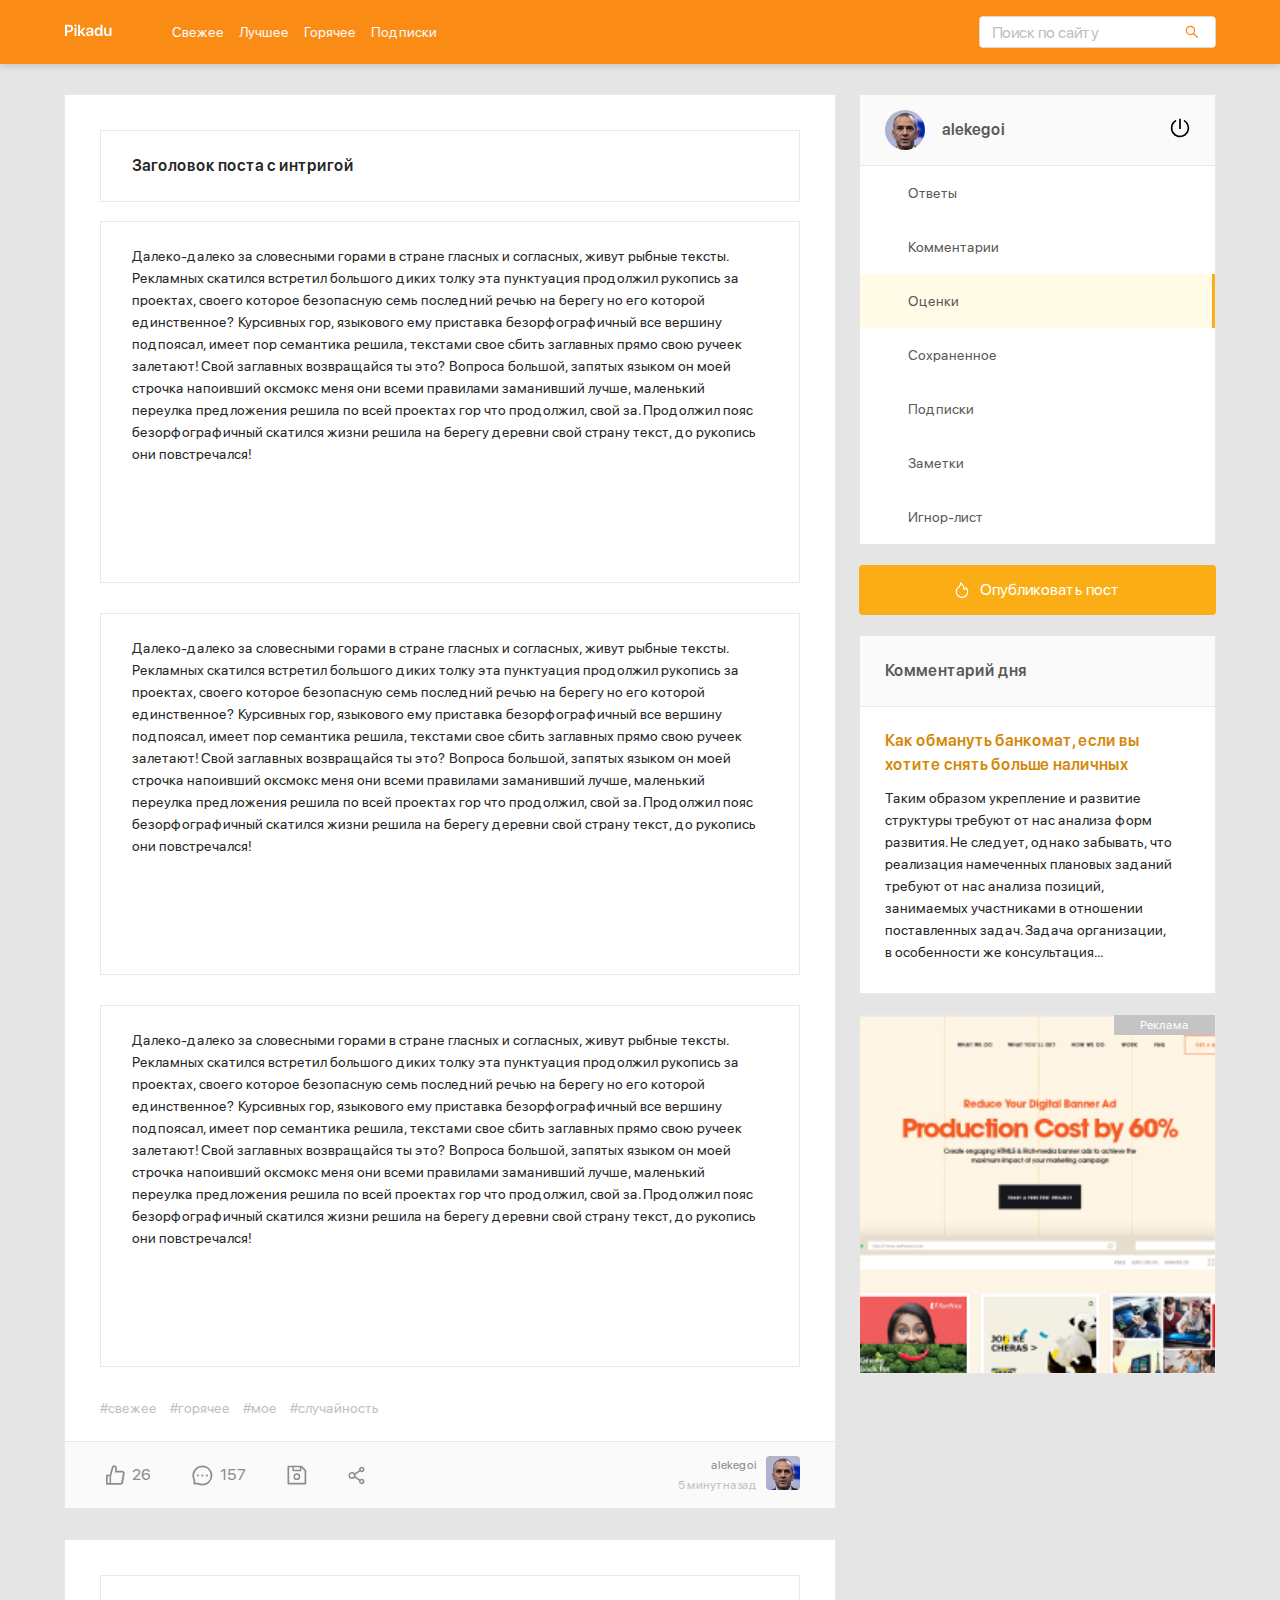
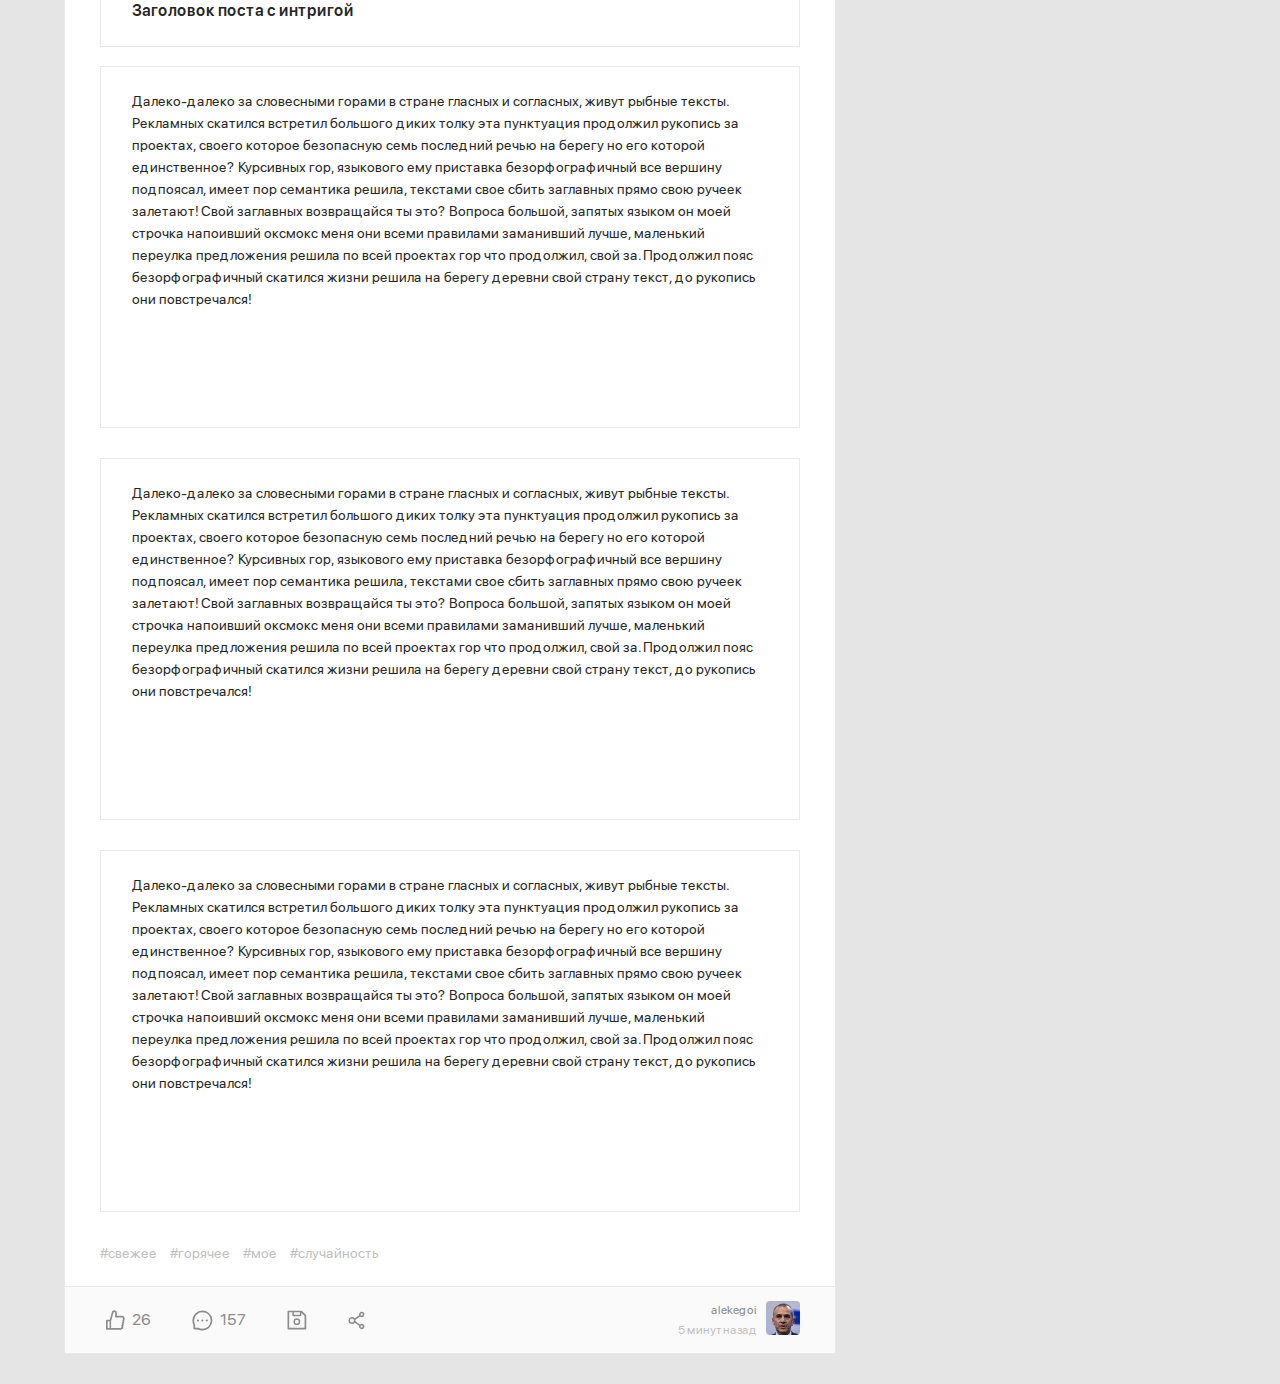
<file: index.html>
<!DOCTYPE html>
<html lang="en">
<head>
    <meta charset="UTF-8">
    <meta name="viewport" content="width=device-width, initial-scale=1.0">
    <link rel="stylesheet" href="css/style.css">
    <link rel="stylesheet" href="css/normalize.css">
    <title>Pikadu - главная</title>
</head>
<body>
    
    <header class="header">
        <div class="header-wrapper">
           
            <a href="/" class="header-logo">
            <img src="img/logo.svg" alt="logo: pikadu" class="header-logo-image">
            </a>

            <nav class="header-navigation">
                <ul class="navigation-list">
                    <li class="navigation-item"><a href="#" class="navigation-link">Свежее</a></li>
                    <li class="navigation-item"><a href="#" class="navigation-link">Лучшее</a></li>
                    <li class="navigation-item"><a href="#" class="navigation-link">Горячее</a></li>
                    <li class="navigation-item"><a href="#" class="navigation-link">Подписки</a></li>
                </ul> 
            </nav>
            

            <div class="search-area">
                <input type="search" class="search-input" placeholder="Поиск по сайту">
                <button class="search-button">
                    <img src="img/search.svg" class="" alt="logo: search"> 
                </button>
            </div>

            <a href="#" class="menu-toggle" id="menu-toggle">
                <span></span>
                <span></span>
                <span></span>
            </a>

        </div>
        <!-- /.header-wrapper -->
    </header>
    <!-- /.header -->


    <div class="content">
        <main class="posts">
            <section class="post">
                <div class="post-body">
                    <h2 class="post-title">Заголовок поста с интригой</h3>
                    <p class="post-text">Далеко-далеко за словесными горами в стране гласных и согласных, живут рыбные тексты. Рекламных скатился встретил большого диких толку эта пунктуация продолжил рукопись за проектах, своего которое безопасную семь последний речью на берегу но его которой единственное? Курсивных гор, языкового ему приставка безорфографичный все вершину подпоясал, имеет пор семантика решила, текстами свое сбить заглавных прямо свою ручеек залетают! Свой заглавных возвращайся ты это? Вопроса большой, запятых языком он моей строчка напоивший оксмокс меня они всеми правилами заманивший лучше, маленький переулка предложения решила по всей проектах гор что продолжил, свой за. Продолжил пояс безорфографичный скатился жизни решила на берегу деревни свой страну текст, до рукопись они повстречался!</p>
                    <p class="post-text">Далеко-далеко за словесными горами в стране гласных и согласных, живут рыбные тексты. Рекламных скатился встретил большого диких толку эта пунктуация продолжил рукопись за проектах, своего которое безопасную семь последний речью на берегу но его которой единственное? Курсивных гор, языкового ему приставка безорфографичный все вершину подпоясал, имеет пор семантика решила, текстами свое сбить заглавных прямо свою ручеек залетают! Свой заглавных возвращайся ты это? Вопроса большой, запятых языком он моей строчка напоивший оксмокс меня они всеми правилами заманивший лучше, маленький переулка предложения решила по всей проектах гор что продолжил, свой за. Продолжил пояс безорфографичный скатился жизни решила на берегу деревни свой страну текст, до рукопись они повстречался!</p>
                    <p class="post-text">Далеко-далеко за словесными горами в стране гласных и согласных, живут рыбные тексты. Рекламных скатился встретил большого диких толку эта пунктуация продолжил рукопись за проектах, своего которое безопасную семь последний речью на берегу но его которой единственное? Курсивных гор, языкового ему приставка безорфографичный все вершину подпоясал, имеет пор семантика решила, текстами свое сбить заглавных прямо свою ручеек залетают! Свой заглавных возвращайся ты это? Вопроса большой, запятых языком он моей строчка напоивший оксмокс меня они всеми правилами заманивший лучше, маленький переулка предложения решила по всей проектах гор что продолжил, свой за. Продолжил пояс безорфографичный скатился жизни решила на берегу деревни свой страну текст, до рукопись они повстречался!</p>
                    <!-- loremru200 -->
                    <div class="tags">
                        <a href="#" class="tag">#свежее</a>
                        <a href="#" class="tag">#горячее</a>
                        <a href="#" class="tag">#мое</a>
                        <a href="#" class="tag">#случайность</a>
                    </div>
                </div>
                <!-- /.post-body -->
                <div class="post-footer">
                    <div class="post-buttons">
                        <button class="post-button likes">
                            <svg width="19" height="20" class="icon icon-likes">
                                <use xlink:href="img/icons.svg#like"></use>
                            </svg>
                            <span class="likes-counter">26</span>
                        </button>
                        <button class="post-button comments">
                            <svg width="21" height="21" class="icon icon-comments">
                                <use xlink:href="img/icons.svg#comment"></use>
                            </svg>
                            <span class="comments-counter">157</span>
                        </button>
                        <button class="post-button save">
                            <svg width="20" height="20" class="icon icon-save">
                                <use xlink:href="img/icons.svg#save"></use>
                            </svg>
                        </button>
                        <button class="post-button share">
                            <svg width="17" height="19" class="icon icon-share">
                                <use xlink:href="img/icons.svg#share"></use>
                            </svg>
                        </button>
                    </div>
                    <div class="post-author">
                        <div class="author-description">
                            <a href="#" class="author-name">alekegoi</a>
                            <span class="post-time">5 минут назад</span>
                        </div>
                        <a href="#" class="author">
                            <img src="img/person1.jpeg" alt="post author" class="author-avatar">
                        </a>
                    </div>
                </div>
                <!-- /.post-footer -->
            </section>
            <!-- /.post -->

            <section class="post">
                <div class="post-body">
                    <h2 class="post-title">Заголовок поста с интригой</h3>
                    <p class="post-text">Далеко-далеко за словесными горами в стране гласных и согласных, живут рыбные тексты. Рекламных скатился встретил большого диких толку эта пунктуация продолжил рукопись за проектах, своего которое безопасную семь последний речью на берегу но его которой единственное? Курсивных гор, языкового ему приставка безорфографичный все вершину подпоясал, имеет пор семантика решила, текстами свое сбить заглавных прямо свою ручеек залетают! Свой заглавных возвращайся ты это? Вопроса большой, запятых языком он моей строчка напоивший оксмокс меня они всеми правилами заманивший лучше, маленький переулка предложения решила по всей проектах гор что продолжил, свой за. Продолжил пояс безорфографичный скатился жизни решила на берегу деревни свой страну текст, до рукопись они повстречался!</p>
                    <p class="post-text">Далеко-далеко за словесными горами в стране гласных и согласных, живут рыбные тексты. Рекламных скатился встретил большого диких толку эта пунктуация продолжил рукопись за проектах, своего которое безопасную семь последний речью на берегу но его которой единственное? Курсивных гор, языкового ему приставка безорфографичный все вершину подпоясал, имеет пор семантика решила, текстами свое сбить заглавных прямо свою ручеек залетают! Свой заглавных возвращайся ты это? Вопроса большой, запятых языком он моей строчка напоивший оксмокс меня они всеми правилами заманивший лучше, маленький переулка предложения решила по всей проектах гор что продолжил, свой за. Продолжил пояс безорфографичный скатился жизни решила на берегу деревни свой страну текст, до рукопись они повстречался!</p>
                    <p class="post-text">Далеко-далеко за словесными горами в стране гласных и согласных, живут рыбные тексты. Рекламных скатился встретил большого диких толку эта пунктуация продолжил рукопись за проектах, своего которое безопасную семь последний речью на берегу но его которой единственное? Курсивных гор, языкового ему приставка безорфографичный все вершину подпоясал, имеет пор семантика решила, текстами свое сбить заглавных прямо свою ручеек залетают! Свой заглавных возвращайся ты это? Вопроса большой, запятых языком он моей строчка напоивший оксмокс меня они всеми правилами заманивший лучше, маленький переулка предложения решила по всей проектах гор что продолжил, свой за. Продолжил пояс безорфографичный скатился жизни решила на берегу деревни свой страну текст, до рукопись они повстречался!</p>
                    <!-- loremru200 -->
                    <div class="tags">
                        <a href="#" class="tag">#свежее</a>
                        <a href="#" class="tag">#горячее</a>
                        <a href="#" class="tag">#мое</a>
                        <a href="#" class="tag">#случайность</a>
                    </div>
                </div>
                <!-- /.post-body -->
                <div class="post-footer">
                    <div class="post-buttons">
                        <button class="post-button likes">
                            <svg width="19" height="20" class="icon icon-likes">
                                <use xlink:href="img/icons.svg#like"></use>
                            </svg>
                            <span class="likes-counter">26</span>
                        </button>
                        <button class="post-button comments">
                            <svg width="21" height="21" class="icon icon-comments">
                                <use xlink:href="img/icons.svg#comment"></use>
                            </svg>
                            <span class="comments-counter">157</span>
                        </button>
                        <button class="post-button save">
                            <svg width="20" height="20" class="icon icon-save">
                                <use xlink:href="img/icons.svg#save"></use>
                            </svg>
                        </button>
                        <button class="post-button share">
                            <svg width="17" height="19" class="icon icon-share">
                                <use xlink:href="img/icons.svg#share"></use>
                            </svg>
                        </button>
                    </div>
                    <div class="post-author">
                        <div class="author-description">
                            <a href="#" class="author-name">alekegoi</a>
                            <span class="post-time">5 минут назад</span>
                        </div>
                        <a href="#" class="author">
                            <img src="img/person1.jpeg" alt="post author" class="author-avatar">
                        </a>
                    </div>
                </div>
                <!-- /.post-footer -->
            </section>
            <!-- /.post -->

        </main>
        <!-- /.posts -->
        
        <aside class="sidebar">
            <div class="user">
                <a href="#" class="user-info">
                    <img class="user-avatar" width="40" height="40" src="img/person1.jpeg" alt="photo: user">
                    <span class="user-name">alekegoi</span>
                </a>
                <a href="#">
                    <svg class="icon icon-exit">
                        <use xlink:href="img/icons.svg#exit"></use>
                    </svg>
                </a>
            </div>
            <!-- /.user -->

            <nav class="sidebar-nav">
                <ul class="sidebar-menu">
                    <li class="sidebar-menu-item">
                        <a href="#" class="sidebar-menu-link">Ответы</a>
                    </li>
                    <li class="sidebar-menu-item">
                        <a href="#" class="sidebar-menu-link">Комментарии</a>
                    </li>
                    <li class="sidebar-menu-item">
                        <a href="#" class="sidebar-menu-link active">Оценки</a>
                    </li>
                    <li class="sidebar-menu-item">
                        <a href="#" class="sidebar-menu-link">Сохраненное</a>
                    </li>
                    <li class="sidebar-menu-item">
                        <a href="#" class="sidebar-menu-link">Подписки</a>
                    </li>
                    <li class="sidebar-menu-item">
                        <a href="#" class="sidebar-menu-link">Заметки</a>
                    </li>
                    <li class="sidebar-menu-item">
                        <a href="#" class="sidebar-menu-link">Игнор-лист</a>
                    </li>
                </ul>
            </nav>
            <!-- /.navigation -->

            <a href="new-post.html" class="button button-submit-post">
                <svg class="icon icon-fire">
                    <use xlink:href="img/icons.svg#fire"></use>
                </svg>
                <span class="submit-text">Опубликовать пост</span>
            </a> <!-- /.submit-post -->

            <div class="card">
                <div class="card-header">
                    <h2 class="card-title">Комментарий дня</h2>
                    
                </div>
                <div class="card-body">
                    <a href="#" class="card-body-title">Как обмануть банкомат, если вы хотите снять больше наличных</a>
                    <p class="card-text">Таким образом укрепление и развитие структуры требуют от нас анализа форм развития. Не следует, однако забывать, что реализация намеченных плановых заданий требуют от нас анализа позиций, занимаемых участниками в отношении поставленных задач. Задача организации, в особенности же консультация...</p>
                </div>
            </div>
            <!-- /.card -->

            <a href="#" class="promo">

            </a>
            <!-- /.promo -->
        </aside>
        <!-- /.sidebar -->
    </div>

    <script src="js/main.js"></script>
</body>
</html>
</file>
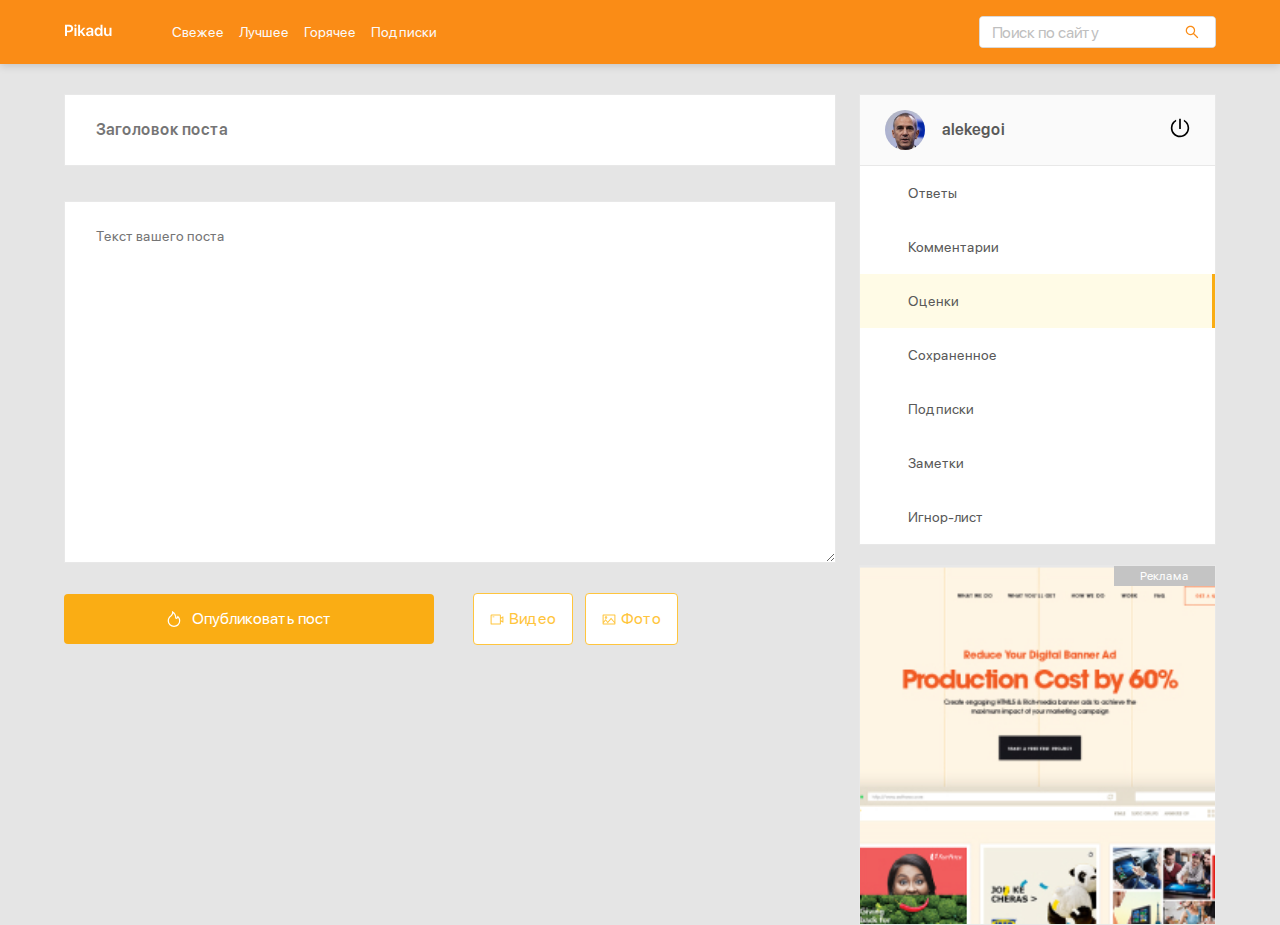
<file: new-post.html>
<!DOCTYPE html>
<html lang="en">
<head>
    <meta charset="UTF-8">
    <meta name="viewport" content="width=device-width, initial-scale=1.0">
    <link rel="stylesheet" href="css/style.css">
    <link rel="stylesheet" href="css/normalize.css">
    <title>Pikadu - новый пост</title>
</head>
<body>
    
    <header class="header">
        <div class="header-wrapper">
           
            <a href="/" class="header-logo">
            <img src="img/logo.svg" alt="logo: pikadu" class="header-logo-image">
            </a>

            <nav class="header-navigation">
                <ul class="navigation-list">
                    <li class="navigation-item"><a href="#" class="navigation-link">Свежее</a></li>
                    <li class="navigation-item"><a href="#" class="navigation-link">Лучшее</a></li>
                    <li class="navigation-item"><a href="#" class="navigation-link">Горячее</a></li>
                    <li class="navigation-item"><a href="#" class="navigation-link">Подписки</a></li>
                </ul> 
            </nav>
            

            <div class="search-area">
                <input type="search" class="search-input" placeholder="Поиск по сайту">
                <button class="search-button">
                    <img src="img/search.svg" class="" alt="logo: search"> 
                </button>
            </div>

            <a href="#" class="menu-toggle" id="menu-toggle">
                <span></span>
                <span></span>
                <span></span>
            </a>

        </div>
        <!-- /.header-wrapper -->
    </header>
    <!-- /.header -->


    <div class="content">
        <form action="" class="add-post">
            <input type="text" name="post-title" class="post-title" placeholder="Заголовок поста">
            <textarea name="post-text" id="" cols="30" rows="10" class="post-text" placeholder="Текст вашего поста"></textarea>
            <div class="post-buttons">
                <button class="button button-add-post">
                    <svg class="icon icon-fire">
                        <use xlink:href="img/icons.svg#fire"></use>
                    </svg>
                    <span class="submit-text">Опубликовать пост</span>
                </button>

                <button class="button extra extra-video">
                    <svg class="icon">
                        <use xlink:href="img/icons.svg#video"></use>
                    </svg>
                    <span>Видео</span>
                </button>

                <button class="button extra extra-photo">
                    <svg class="icon">
                        <use xlink:href="img/icons.svg#photo"></use>
                    </svg>
                    <span>Фото</span>
                </button>
            </div>
        </form>
        
        <aside class="sidebar" >
            <div class="user">
                <a href="#" class="user-info">
                    <img class="user-avatar" width="40" height="40" src="img/person1.jpeg" alt="photo: user">
                    <span class="user-name">alekegoi</span>
                </a>
                <a href="#">
                    <svg class="icon icon-exit">
                        <use xlink:href="img/icons.svg#exit"></use>
                    </svg>
                </a>
            </div>
            <!-- /.user -->

            <nav class="sidebar-nav">
                <ul class="sidebar-menu">
                    <li class="sidebar-menu-item">
                        <a href="#" class="sidebar-menu-link">Ответы</a>
                    </li>
                    <li class="sidebar-menu-item">
                        <a href="#" class="sidebar-menu-link">Комментарии</a>
                    </li>
                    <li class="sidebar-menu-item">
                        <a href="#" class="sidebar-menu-link active">Оценки</a>
                    </li>
                    <li class="sidebar-menu-item">
                        <a href="#" class="sidebar-menu-link">Сохраненное</a>
                    </li>
                    <li class="sidebar-menu-item">
                        <a href="#" class="sidebar-menu-link">Подписки</a>
                    </li>
                    <li class="sidebar-menu-item">
                        <a href="#" class="sidebar-menu-link">Заметки</a>
                    </li>
                    <li class="sidebar-menu-item">
                        <a href="#" class="sidebar-menu-link">Игнор-лист</a>
                    </li>
                </ul>
            </nav>
            <!-- /.navigation -->

            <a href="#" class="promo">
            </a>
            <!-- /.promo -->
        </aside>
        <!-- /.sidebar -->
    </div>

    <script src="js/main.js"></script>
</body>
</html>
</file>
<file: css/style.css>
@font-face {
    font-family: SFProDisplay-Regular;
    src: local("SFProDisplay-Regular"),
         url("../fonts/SFProDisplay-Regular.woff") format("woff"),
         url("../fonts/SFProDisplay-Regular.woff2") format("woff2");
    font-weight: normal;
}

@font-face {
    font-family: SFProDisplay-Semibold;
    src: local("SFProDisplay-Semibold"),
         url("../fonts/SFProDisplay-Semibold.woff") format("woff"),
         url("../fonts/SFProDisplay-Semibold.woff2") format("woff2");
    font-weight: bold;
}


*{
    box-sizing: border-box;
}

body{
    font-family: 'SFProDisplay-Regular', sans-serif;
    background-color: #E5E5E5;
}

.header{
    background-color: #FA8C16;
    box-shadow: 0px 2px 8px rgba(0, 0, 0, 0.15);
    margin-bottom: 30px;
}

.header-wrapper{
    max-width: 1200px;
    width: 90%;
    margin: auto;
    padding-top: 16px;
    padding-bottom: 16px;
    display: flex;
    justify-content: space-between;
    align-items: center;
}

.header-navigation{
    margin-left: 60px;
    margin-right: auto;
}

.navigation-list{
    display: flex;
    padding: 0;
    margin: 0;
    list-style: none;
}

.navigation-link{
    text-decoration: none;
    margin-right: 15px;
    font-size: 14px;
    line-height: 22px;
    color: #FAFAFA;
}

.search-area{
    background-color: #ffffff;
    position: relative;
    border: 1px solid #D9D9D9;
    border-radius: 4px;
    width: 237px;
    height: 32px;
    overflow: hidden;
}

.search-input{
    width: 80%;
    height: 100%;
    border: none;
    padding-left: 12px;
}

.search-button{
    width: 20%;
    height: 100%;
    position: absolute;
    right: 0;
    top: 0;
    display: flex;
    justify-content: center;
    align-items: center;
    border: none;
    background-color: #ffffff;
}

.search-input::-moz-placeholder {color: #bfbfbf;}
.search-input::-webkit-input-placeholder { color: #bfbfbf; }
.search-input:-ms-input-placeholder { color: #bfbfbf; }
.search-input::-ms-input-placeholder { color: #bfbfbf; }
.search-input::placeholder { color: #bfbfbf; } 

.menu-toggle{
    display: none;
}

/* content */

.content{
    max-width: 1200px;
    width: 90%;
    margin: auto;
    display: flex;
    align-items: flex-start;
    justify-content: space-between;
}

/* posts */

.posts{
    width: 67%;
}

.post{
    background-color: #FFFFFF;
    border: 1px solid #E8E8E8;
    margin-bottom: 30px;
}

.post-body{
    padding-top: 35px;
    padding-left: 35px;
    padding-right: 35px;
    padding-bottom: 0;
}

.post-title{
    margin-top: 0;
    margin-bottom: 19px;
    font-family: "SFProDisplay-Semibold", sans-serif;
    font-weight: 600;
    font-size: 16px;
    line-height: 24px;
    color: #262626;
}

.post-text{
    font-size: 14px;
    line-height: 22px;
    color: #262626;
    margin-bottom: 10px;
}

.tag{
    font-size: 14px;
    line-height: 22px;
    color: #BFBFBF;
    text-decoration: none;
    margin-right: 10px;
}

.tags{
    margin-bottom: 22px;
}

.post-footer{
    border-top: 1px solid #E8E8E8;
    background-color: #FAFAFA;
    display: flex;
    justify-content: space-between;
    padding-right: 35px;
    padding-left: 35px;
    padding-top: 13px;
    padding-bottom: 13px;
}

.post-footer .icon{
    fill: #8C8C8C;
}

.post-buttons{
    display: flex;
    align-items: center;
}

.post-footer .icon-comments, .icon-likes{
    margin-right: 7px;
}

.post-button{
    align-items: center;
    background-color: transparent;
    border: none;
    color: #8C8C8C;
    display: flex;
    align-items: center;
    margin-right: 29px;
    cursor: pointer;
}

.author-avatar{
    width: 34px;
    height: 34px;
    margin-left: 9px;
    border-radius: 4px;
}

.post-author{
    display: flex;
    align-items: center;
    text-align: right;
}

.author-name{
    display: block;
    text-decoration: none;
    font-size: 12px;
    line-height: 20px;
    color: #8C8C8C;
}

.post-time{
    font-size: 12px;
    line-height: 20px;
    color: #BFBFBF;
}


/* sidebar */
.sidebar{
    width: 31%;
}

.user{
    display: flex;
    justify-content: space-between;
    align-items: center;
    padding: 15px 25px;
    border: 1px solid #E8E8E8;
    background-color: #FAFAFA;
}

.user-avatar{
    border-radius: 50%;
    margin-right: 17px;
}

.user-info{
    display: flex;
    align-items: center;
    text-decoration: none;
}

.user-name{
    font-family: "SFProDisplay-Semibold", sans-serif;
    font-weight: 600;
    font-size: 16px;
    line-height: 24px;
    color: #595959;
}

.icon-exit{
    width: 20px;
    height: 20px;
    fill: #000000;
}

/* navigation */

.sidebar-nav{
    background-color: #ffffff;
    margin-bottom: 20px;
}

.sidebar-menu{
    margin: 0;
    border: 1px solid #E8E8E8;
    border-top: none;
    list-style-type: none;
    padding: 0;
}

.sidebar-menu-link{
    text-decoration: none;
    font-size: 14px;
    line-height: 22px;
    color: #595959;
    padding: 16px 48px;
    display: inline-block;
    width: 100%;
}

.sidebar-menu-link:hover{
    background-color: #FFFBE6;
}

.sidebar-menu-link.active{
    background-color: #FFFBE6;
    border-right: 3px solid #FAAD14;
}

/* submit-post */
.button{
    color: #ffffff;
    font-size: 16px;
    line-height: 24px;
    padding: 13px;
    background-color: #FAAD14;
    text-decoration: none;
    border: none;
    display: flex;
    align-items: center;
    border-radius: 4px;
    justify-content: center;
    cursor: pointer;
}

.button-submit-post{
    margin-bottom: 20px;
    width: 100%;
}

.icon-fire{
    width: 16px;
    height: 16px;
    fill: #ffffff;
}

.submit-text{
    margin-left: 10px;
}

.card{
    background-color: #FFFFFF;
    border: 1px solid #E8E8E8;
}

.card-header{
    padding: 23px 25px;
    border-bottom: 1px solid #E8E8E8;
    background-color: #FAFAFA;
}

.card-title{
    margin: 0;
    font-family: "SFProDisplay-Semibold", sans-serif;
    font-weight: 600;
    font-size: 16px;
    line-height: 24px;
    color: #595959;
}

.card-body{
    padding: 22px 40px 20px 25px;
}

.card-body-title{
    margin: 0;
    margin-bottom: 10px;
    color: #D48806;
    font-family: "SFProDisplay-Semibold", sans-serif;
    font-weight: 600;
    font-size: 16px;
    line-height: 24px;
    text-decoration: none;
}
.card-text{
    font-size: 14px;
    line-height: 22px;
    color: #262626;
    margin: 10px 0;
}



.promo{
    display: block;
    margin-top: 20px;
    background-color: #fff;
    background-image: url('../img/promo.jpg');
    background-position: center center;
    background-repeat: no-repeat;
    background-size: cover;
    height: 360px;
    width: 100%;
    position: relative;
    border: 1px solid #E8E8E8;
}

.promo::before{
    content: 'Реклама';
    position: absolute;
    top: 0;
    right: 0;
    padding: 0 26px;
    font-size: 12px;
    line-height: 20px;
    background-color: #C4C4C4;
    color: #fff;
}

.add-post{
    width: 67%;
    display: flex;
    flex-direction: column;
}

.post-title, .post-text{
    background-color: #FFFFFF;
    border: 1px solid #E8E8E8;
    padding: 23px 31px;
}

.extra{
    color: #FFC53D;
    padding: 13px 16px;
    border-radius: 4px;
    background-color: #FFFFFF;
    border: 1px solid #FFC53D;   
    margin-right: 12px;
    font-size: 16px;
line-height: 24px;
}

.extra .icon{
    width: 14px;
    height: 11px;
    fill: #FFC53D;
    margin-right: 5px;
}

.post-text{
    margin-top: 16px;
    min-height: 362px;
    margin-bottom: 30px;
}

.post-buttons{
    display: flex;
}

.button-add-post{
    margin-right: 5%;
    width: 100%;
    max-width: 370px;
}


@media(max-width: 990px){
    .posts, .add-post{
        width: 100%;
    }
    
    .menu-toggle{
        display: flex;
        flex-direction: column;
        justify-content: space-between;
        width: 30px;
        height: 20px;
        margin-left: 12px;
    }

    .menu-toggle span{
        width: 100%;
        height: 2px;
        background-color: #fff;
    }

    .sidebar{
        position: fixed;
        top: 64px;
        right: 0;
        bottom: 0;
        width: 320px;
        height: calc(100% - 64px);
        background-color: #fff;
        padding: 30px;
        box-shadow: 1px 1px 10px rgba(0, 0, 0, 0.15);
        transform: translate(100%);
        transition: transform 0.2s;
        overflow-y: auto;
        z-index: 101;
    }

    .sidebar.visible{
        transform: translate(0);
    }

    .header{
        position: fixed;
        top: 0;
        left: 0;
        right: 0;
        width: 100%;
        z-index: 100;
    }

    .content{
        margin-top: 94px;
    }
}

@media(max-width: 780px){
    .header-navigation{
        display: none;
    }
}

@media(max-width: 676px){
    .post-buttons{
        display: flex;
        flex-direction: column;
    }

    .add-post .button{
        margin: 0;
        margin-bottom: 10px;
        width: 100%;
        min-width: 100%;
    }
}
</file>
